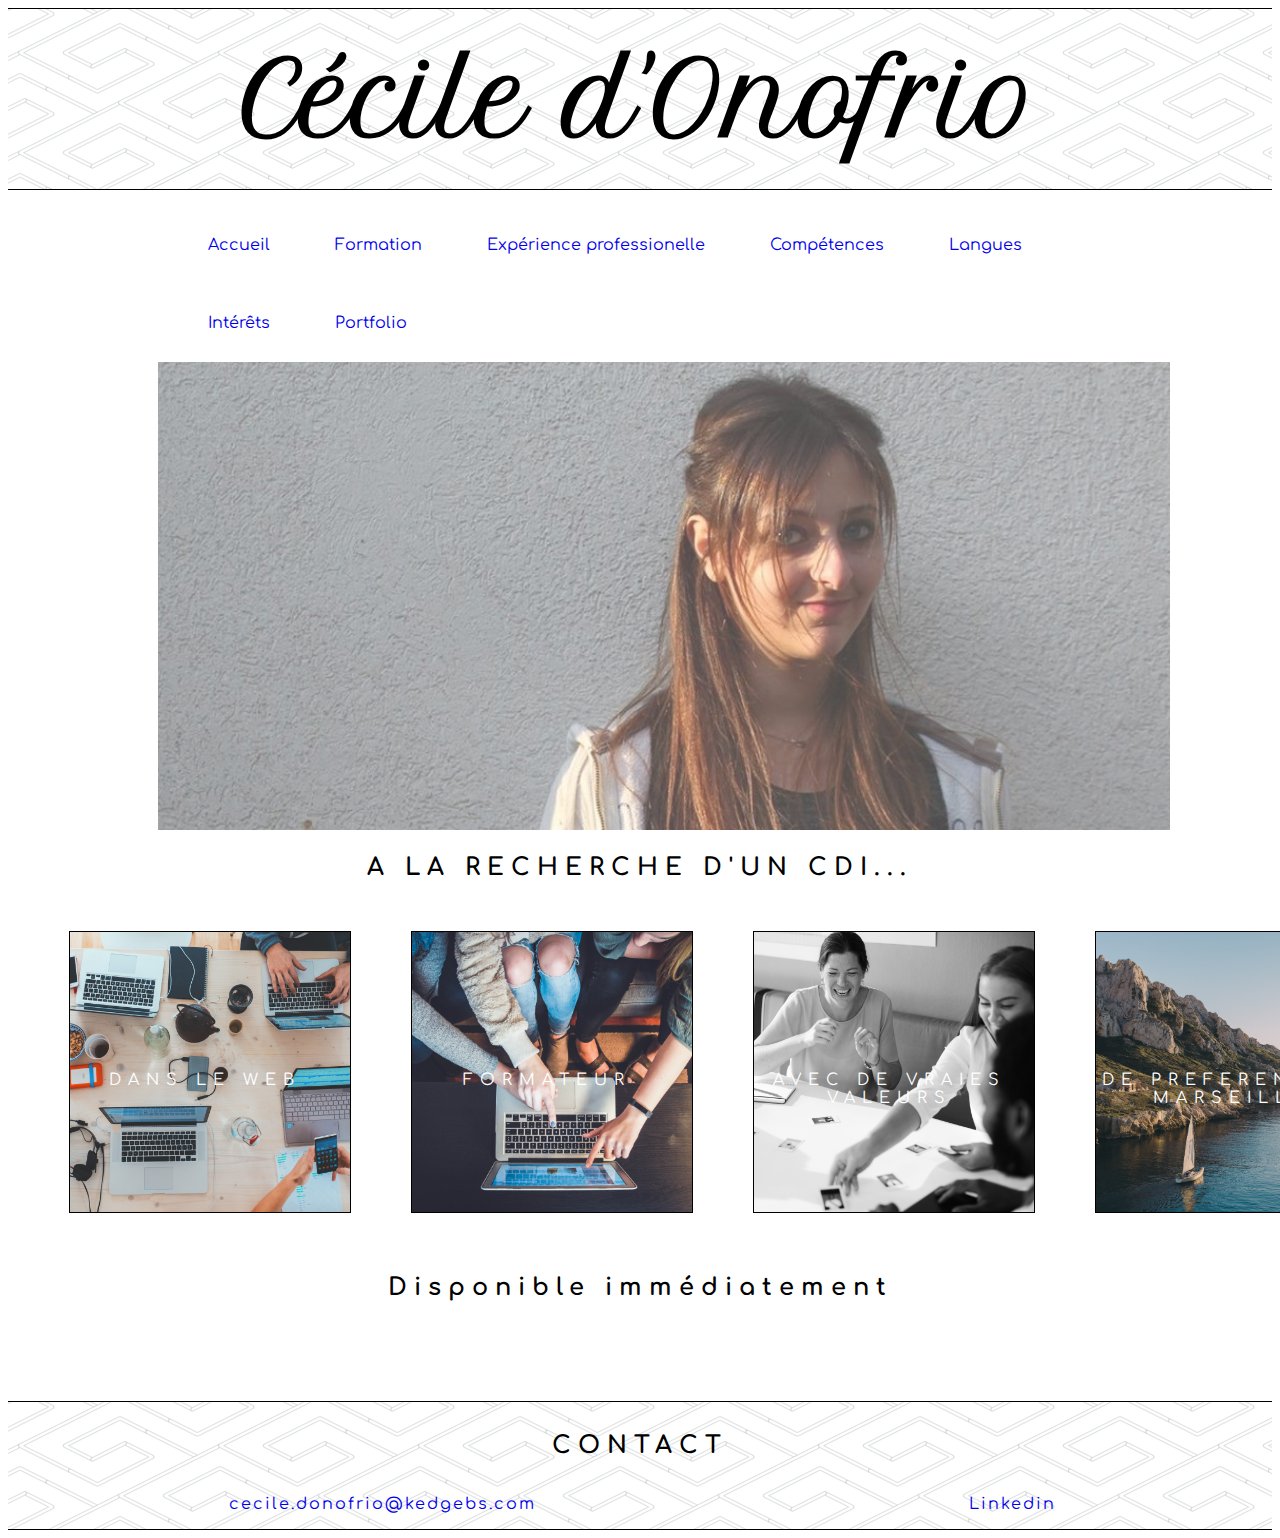
<file: index.html>
<!DOCTYPE html>
<html>
	<head>
		<title>Cécile d'Onofrio</title>
		<meta charset="utf-8">
		
		<link href="https://fonts.googleapis.com/css?family=Comfortaa|Pacifico|Petit+Formal+Script" rel="stylesheet">
		<link rel="stylesheet" href="https://use.fontawesome.com/releases/v5.5.0/css/all.css" integrity="sha384-B4dIYHKNBt8Bc12p+WXckhzcICo0wtJAoU8YZTY5qE0Id1GSseTk6S+L3BlXeVIU" crossorigin="anonymous">

		<link rel="stylesheet" type="text/css" href="style.css">

	</head>

<body>
<div class = "header">
	

	<h1>Cécile d'Onofrio</h1>

</div>

<div class= "onglets">

<ul>
	<li><a href="index.html" "">Accueil</a></li>
	<li><a href="formation.html" "">Formation</a></li>
	<li><a href="experience.html">Expérience professionelle</a></li>
	<li><a href="competences.html">Compétences</a></li>
	<li><a href="langues.html">Langues</a></li>
	<li><a href="interets.html">Intérêts</a></li>
	<li><a href="portfolio.html" title="">Portfolio</a></li>
</ul>

</div>

<img src="images/photo4.jpg" class="photo" alt="Cécile D'onofrio">

<div class="txt">

<h2>A LA RECHERCHE D'UN CDI...</h2>
</div>

<div class ="carre">


			<div class="row" id="box-search">
    <div class="thumbnail text-center">
        <img src="images/web.jpg" alt="" class="img-responsive">
        <div class="caption">
            <p>DANS LE WEB</p>
        </div>
    </div>
</div>	

<div class="row" id="box-search">
    <div class="thumbnail text-center">
        <img src="images/formateur.jpg" alt="" class="img-responsive">
        <div class="caption">
            <p>FORMATEUR</p>
        </div>
    </div>
</div>	

<div class="row" id="box-search">
    <div class="thumbnail text-center">
        <img src="images/values.jpg" alt="" class="img-responsive">
        <div class="caption">
            <p>AVEC DE VRAIES VALEURS</p>
        </div>
    </div>
</div>	

<div class="row" id="box-search">
    <div class="thumbnail text-center">
        <img src="images/marseille.jpg" alt="" class="img-responsive">
        <div class="caption">
            <p>DE PREFERENCE A MARSEILLE</p>
        </div>
    </div>
</div>	
			
		
</div>

<h2 id="disponible">Disponible immédiatement</h2>
<!-- 
<hr size= "2" width="50%" color="black"> -->

<div class="footer">
	
	<h2 id="contact">CONTACT</h2>

	<div class="contacts">

		<p id="email"><i class="far fa-envelope"></i><a href="mailto:cecile.donofrio@kedgebs.com" "email">cecile.donofrio@kedgebs.com</a></p>
		<p id="email"><i class="fab fa-linkedin"></i><a href="https://www.linkedin.com/in/cecile-donofrio/" "email">Linkedin</a></p>
	</div>
</div>

</html>
</body>
</file>
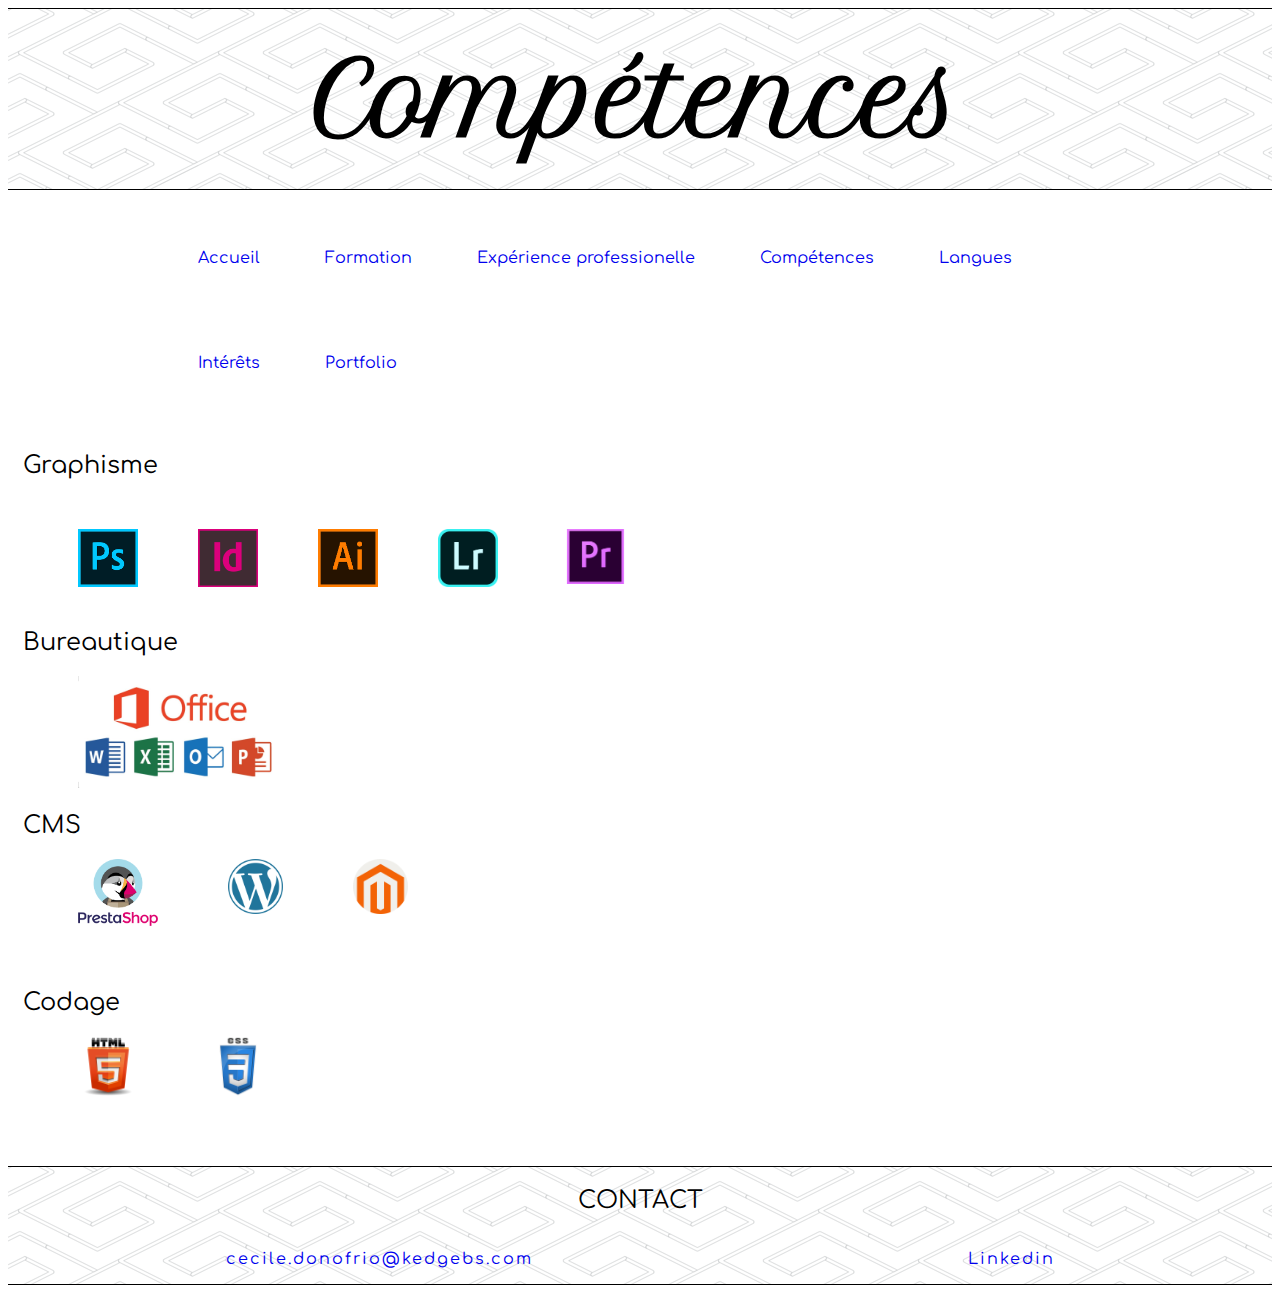
<file: competences.html>
<!DOCTYPE html>
<html>
	<head>
		<title>Cécile d'Onofrio</title>
		<meta charset="utf-8">
		
		<link href="https://fonts.googleapis.com/css?family=Comfortaa|Pacifico|Petit+Formal+Script" rel="stylesheet">
		<link rel="stylesheet" href="https://use.fontawesome.com/releases/v5.5.0/css/all.css" integrity="sha384-B4dIYHKNBt8Bc12p+WXckhzcICo0wtJAoU8YZTY5qE0Id1GSseTk6S+L3BlXeVIU" crossorigin="anonymous">
	

		<link rel="stylesheet" type="text/css" href="formation.css">
		<link rel="stylesheet" type="text/css" href="competences.css">

	</head>

<body>
<div class = "header">
	

	<h1>Compétences</h1>

</div>

<div class= "onglets">

<ul>
	<li><a href="index.html" "">Accueil</a></li>
	<li><a href="formation.html" "">Formation</a></li>
	<li><a href="experience.html">Expérience professionelle</a></li>
	<li><a href="competences.html">Compétences</a></li>
	<li><a href="langues.html">Langues</a></li>
	<li><a href="interets.html">Intérêts</a></li>
	<li><a href="portfolio.html" title="">Portfolio</a></li>
</ul>

</div>

<div class = "outils">
<h2>Graphisme</h2>
</div>

<div class= "graphisme">


<ul>
	
	<li><img src="images/logo PS.png" alt=""></li>

		
	<li><img src="images/logo indesign.png" alt=""></li>

	<li><img src="images/illustrator.png" alt=""></li>

	<li><img src="images/lightroom logo.png" alt=""></li>

	<li><img src="images/logo pr.png" id= "premiere" alt=""></li>

</ul>

</div>
<div class = "outils">
				
<h2>Bureautique</h2>
</div>

<div class= "bureautique">

<img src="images/office logo.jpg" id= "office" alt="">


</div>

<div class = "outils">
<h2>CMS</h2>
</div>


<div class= "cms">

<li><img src="images/Prestashop-logo.png" id= "prestashop" alt=""></li>
<li><img src="images/wordpress.png" id= "wordpress" alt=""></li>
<li><img src="images/magento.png" id= "magento" alt=""></li>


</div>

<div class = "outils">
<h2 class= "code-titre">Codage</h2>
	
</div>

<div class= "code">

<li><img src="images/HTML5.png" id= "html" alt=""></li>
<li><img src="images/CSS.png" id= "css" alt=""></li>


</div>
</div>

<div class="footer">
	
	<h2 id="contact">CONTACT</h2>

	<div class="contacts">

		<p id="email"><i class="far fa-envelope"></i><a href="mailto:cecile.donofrio@kedgebs.com" "email">cecile.donofrio@kedgebs.com</a></p>
		<p id="email"><i class="fab fa-linkedin"></i><a href="https://www.linkedin.com/in/cecile-donofrio/" "email">Linkedin</a></p>
	</div>
</div>




</body>

</html>
</file>
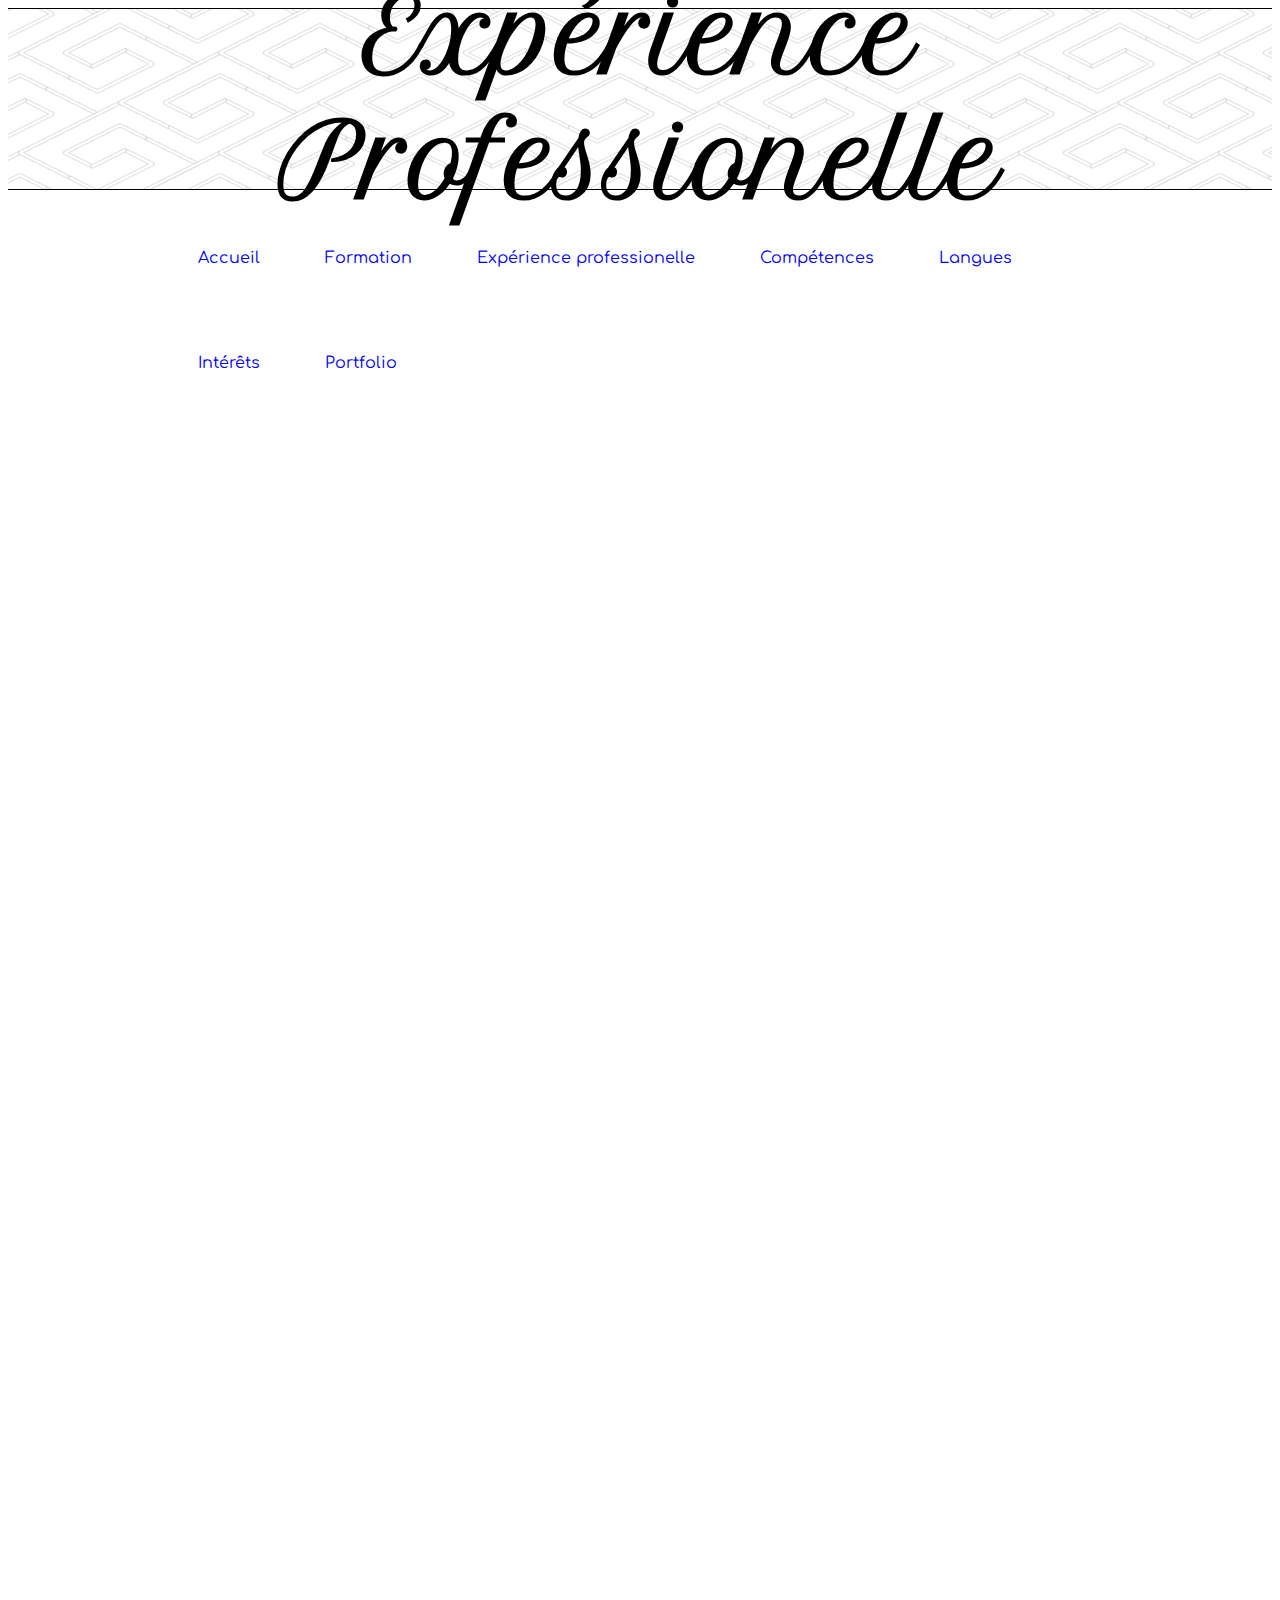
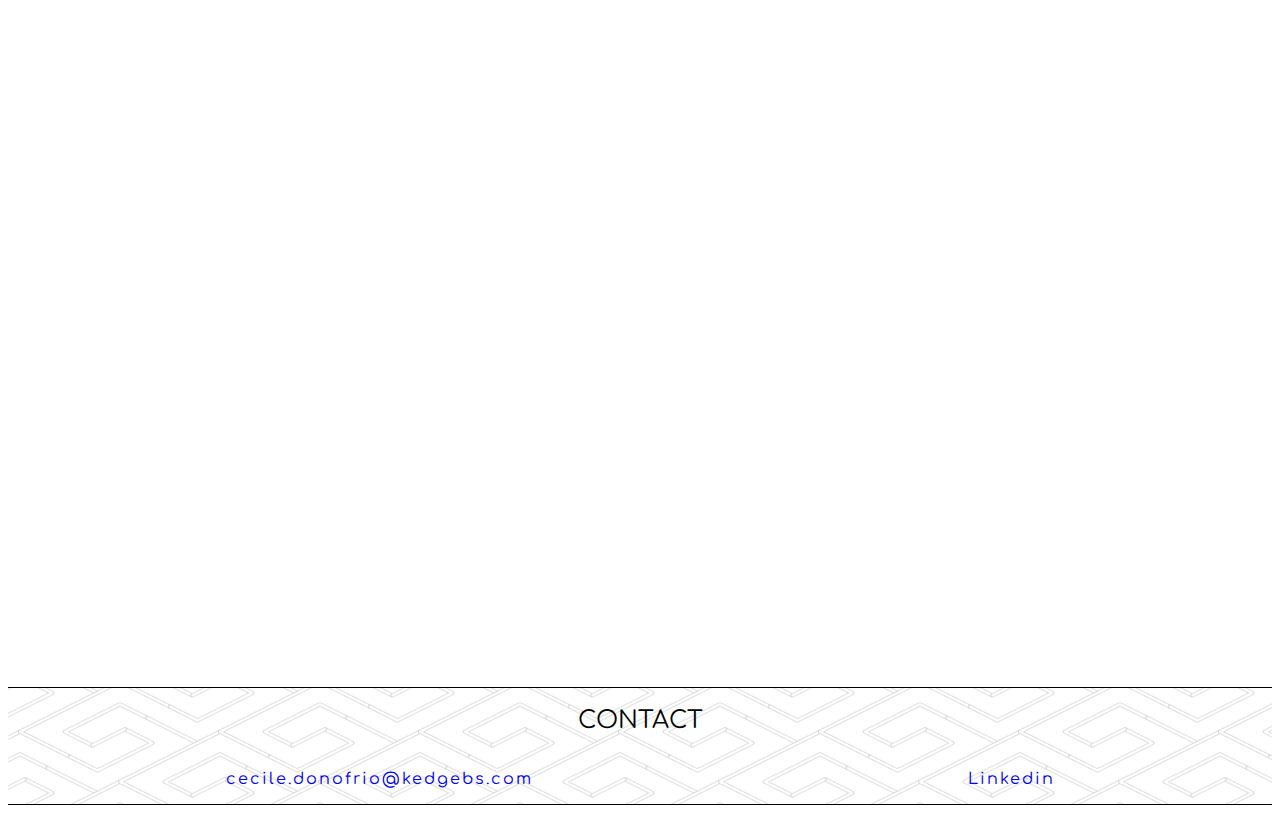
<file: experience.html>
<!DOCTYPE html>
<html>
	<head>
		<title>Cécile d'Onofrio</title>
		<meta charset="utf-8">
		
		<link href="https://fonts.googleapis.com/css?family=Comfortaa|Pacifico|Petit+Formal+Script" rel="stylesheet">
		<link rel="stylesheet" href="https://use.fontawesome.com/releases/v5.5.0/css/all.css" integrity="sha384-B4dIYHKNBt8Bc12p+WXckhzcICo0wtJAoU8YZTY5qE0Id1GSseTk6S+L3BlXeVIU" crossorigin="anonymous">
	

		<link rel="stylesheet" type="text/css" href="formation.css">

	</head>

<body>
<div class = "header">
	

	<h1>Expérience Professionelle</h1>

</div>

<div class= "onglets">

<ul>
	<li><a href="index.html" "">Accueil</a></li>
	<li><a href="formation.html" "">Formation</a></li>
	<li><a href="experience.html">Expérience professionelle</a></li>
	<li><a href="competences.html">Compétences</a></li>
	<li><a href="langues.html">Langues</a></li>
	<li><a href="interets.html">Intérêts</a></li>
	<li><a href="portfolio.html" title="">Portfolio</a></li>
</ul>

</div>

<div class = "formation">
	
<!-- 
<hr style="width:0.5px;height:1500px;"/>
<hr style="width:0.5px;height:1500px;margin-left:0px;margin-right:500px;"/> -->



<div class ="cesemed">

<ul>

	<li>

<h2>Novembre 2019 - Février 2020 : Stage Communication et Marketing Digital à Vitrolles</h2><img id="feeder" src="images/feeder.png" alt="Feeder">
	</li>


<ul>
	
	<li><p>Création de supports de communication</p></li>

		
	<li><p>Amélioration de l'UX/UI du nouveau site feeder.fr</p></li>

	<li><p>Mise à jour du contenu du nouveau site feeder.fr</p></li>

	<li><p>Stratégie marketing</p></li>

	<li><p>Stratégie commerciale</p></li>

	

</ul>
	
<ul>

	<li>

<h2>Avril 2019 - Octobre 2019 : Stage Assistante Produit à La Penne-sur-Huveaune</h2><img id="planetcards" src="images/planet-cards.png" alt="Planet Cards">
	</li>


<ul>
	
	<li><p>Analyse des ventes</p></li>

		
	<li><p>Veille concurrentielle</p></li>

	<li><p>Développement de nouveaux produits</p></li>

	<li><p>Stratégie marketing</p></li>

	<li><p>Stratégie opérationnelle</p></li>

	<li><p>Stratégie commerciale</p></li>

	<li><p>Gestion de projets</p></li>



	

</ul>
	
	
	<li>

<h2>Janvier 2018 - Juin 2018 : Stage web-rédactrice à Barcelone</h2><img id="evothink" src="images/evothink.png" alt="Evothink Media"><img id="spain" src="images/spain.png" alt="Espagne"> 
	</li>
	

<ul>
	
	<li><p>Rédaction d'articles</p></li>

		
	<li><p>Rédaction de scripts vidéo</li>

	<li><p>Gestion du trafic</p></li>


	</div>
	

</ul>

<div class ="master">
	

	<li>
<h2 >Janvier 2015 - Juillet 2016 : Stage assistante chef de produit en e-commerce à Paris</h2> <img id="oncovia" src="images/oncovia.jpg" alt="Oncovia"><img id="paris" src="images/paris.png" alt="Tour Eiffel">
</li>


	<ul>
		<li>Rédaction de fiches produits</li>
		<li>Gestions des stocks</li>
		<li>Amélioration du site web</li>
		<li>Commandes fournisseurs</li>
		<li>Relation client</li>
	</ul>

</li>
</ul>
</div>


</div>
<div class="footer">
	
	<h2 id="contact">CONTACT</h2>

	<div class="contacts">

		<p id="email"><i class="far fa-envelope"></i><a href="mailto:cecile.donofrio@kedgebs.com" "email">cecile.donofrio@kedgebs.com</a></p>
		<p id="email"><i class="fab fa-linkedin"></i><a href="https://www.linkedin.com/in/cecile-donofrio/" "email">Linkedin</a></p>
	</div>
</div>


</html>



</body>
</file>
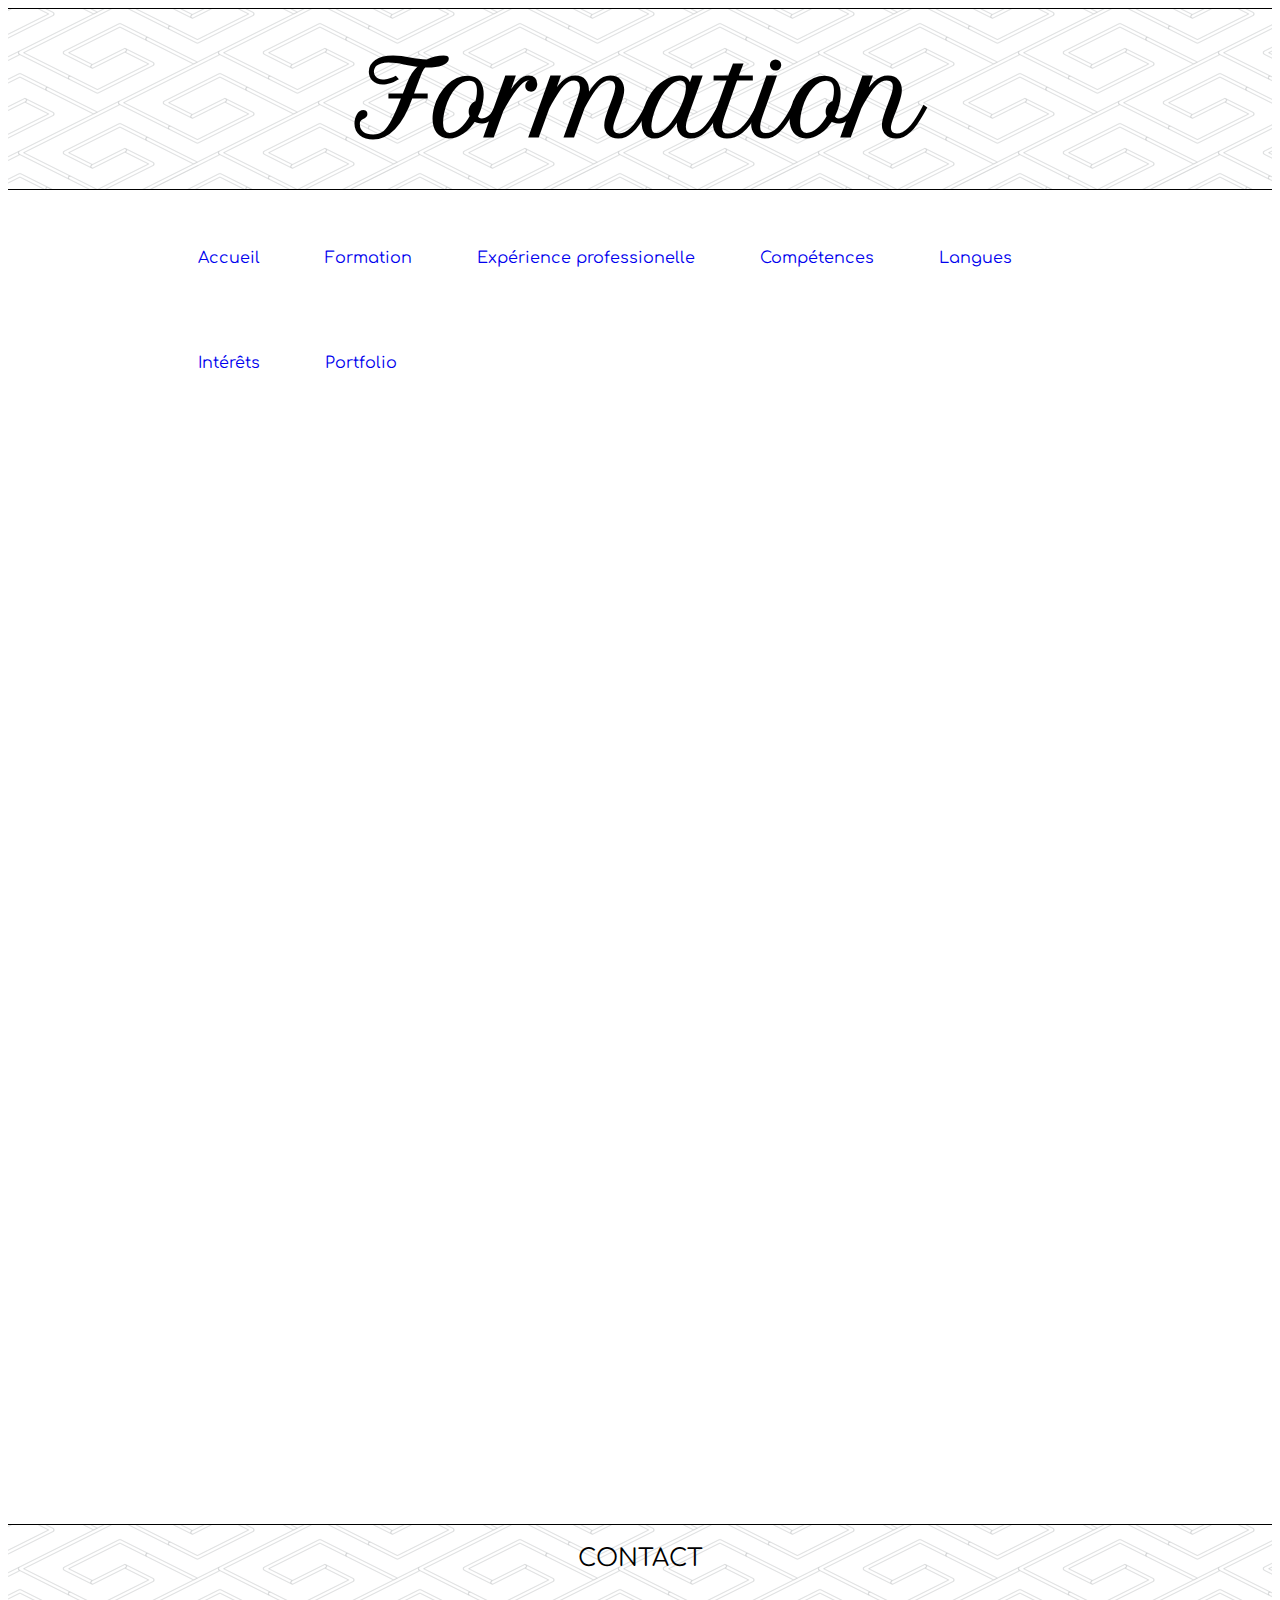
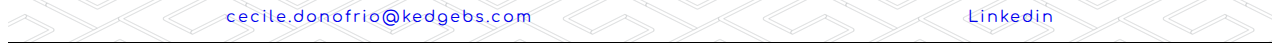
<file: formation.html>
<!DOCTYPE html>
<html>
	<head>
		<title>Cécile d'Onofrio</title>
		<meta charset="utf-8">
		
		<link href="https://fonts.googleapis.com/css?family=Comfortaa|Pacifico|Petit+Formal+Script" rel="stylesheet">
		<link rel="stylesheet" href="https://use.fontawesome.com/releases/v5.5.0/css/all.css" integrity="sha384-B4dIYHKNBt8Bc12p+WXckhzcICo0wtJAoU8YZTY5qE0Id1GSseTk6S+L3BlXeVIU" crossorigin="anonymous">
	

		<link rel="stylesheet" type="text/css" href="formation.css">

	</head>

<body>
<div class = "header">
	

	<h1>Formation</h1>

</div>

<div class= "onglets">

<ul>
	<li><a href="index.html" "">Accueil</a></li>
	<li><a href="formation.html">Formation</a></li>
	<li><a href="experience.html">Expérience professionelle</a></li>
	<li><a href="competences.html">Compétences</a></li>
	<li><a href="langues.html">Langues</a></li>
	<li><a href="interets.html">Intérêts</a></li>
	<li><a href="portfolio.html" title="">Portfolio</a></li>
</ul>

</div>

<div class = "formation">
	

<div class ="master">
	

	<li><h2 >Octobre 2018 - Octobre 2019 : MsC Digital Marketing and Sales à Kedge Business School Marseille</h2> <img id="kedge" src="images/kedge.jpg" alt="Kedge Business School"></li>

	<ul>
		<li>Gestions de projets</li>
		<li>Projets de consulting avec des entreprises</li>
		<li>Cours de création graphique</li>
		<li>Cours de code <i class="fab fa-html5"></i><i class="fab fa-css3-alt"></i>
			<li><p>Stage de six mois à La Penne-sur-Huveaune (région marseillaise)</p><img id="planetcards" src="images/planet-cards.png" alt="Planet Cards"></li>
	</ul>


</div>

<div class ="cesemed">
	
<ul>
	<li>

		<h2>Septembre 2014 - Juin 2018 : International BBA à Kedge Business School Marseille</h2> <img id="kedge" src="images/kedge.jpg" alt="Kedge Business School">
	</li>

<ul>
	
	<li><p>Cours de gestion pendant 1 an et demi</p></li>

	<div class="paris">
		
	<li><p>Stage de six mois à Paris</p><img id="oncovia" src="images/oncovia.jpg" alt="Oncovia"><img id="paris" src="images/paris.png" alt="Tour Eiffel"> </li>

	</div>
	<li><p>2 ans à l'étranger :</p></li>


		<ul>

			<div class ="australie">
				
			
			<li><p>Juillet 2016 - Juin 2017 : 1 an d'échange en Australie : University of South Australia</p> <img id="unisa" src="images/unisa.png" alt="University of South Australia"><img id="australie" src="images/australia.png" alt="Australie"></li>

			</div>

			<div class="danemark">
				
			
			<li><p>Septembre 2017 - Décembre 2017 : 1 semestre d'échange au Danemark : Southern Denmark University</p><img id="sdu" src="images/sdu.png" alt="Southern Denmark University"> <img id="danemark" src="images/danemark.png" alt="Danemark"></li>

			</div>

			<div class ="espagne">
				
	
			<li><p>Janvier 2018 - Juin 2018 : Stage de six mois à Barcelone, Espagne</p><img id="evothink" src="images/evothink.png" alt="Evothink Media"><img id="spain" src="images/spain.png" alt="Espagne"></li>

			</div>
		</ul>

</ul>
</div>



</div>
<div class="footer">
	
	<h2 id="contact">CONTACT</h2>

	<div class="contacts">

		<p id="email"><i class="far fa-envelope"></i><a href="mailto:cecile.donofrio@kedgebs.com" "email">cecile.donofrio@kedgebs.com</a></p>
		<p id="email"><i class="fab fa-linkedin"></i><a href="https://www.linkedin.com/in/cecile-donofrio/" "email">Linkedin</a></p>
	</div>
</div>






</body>
</file>
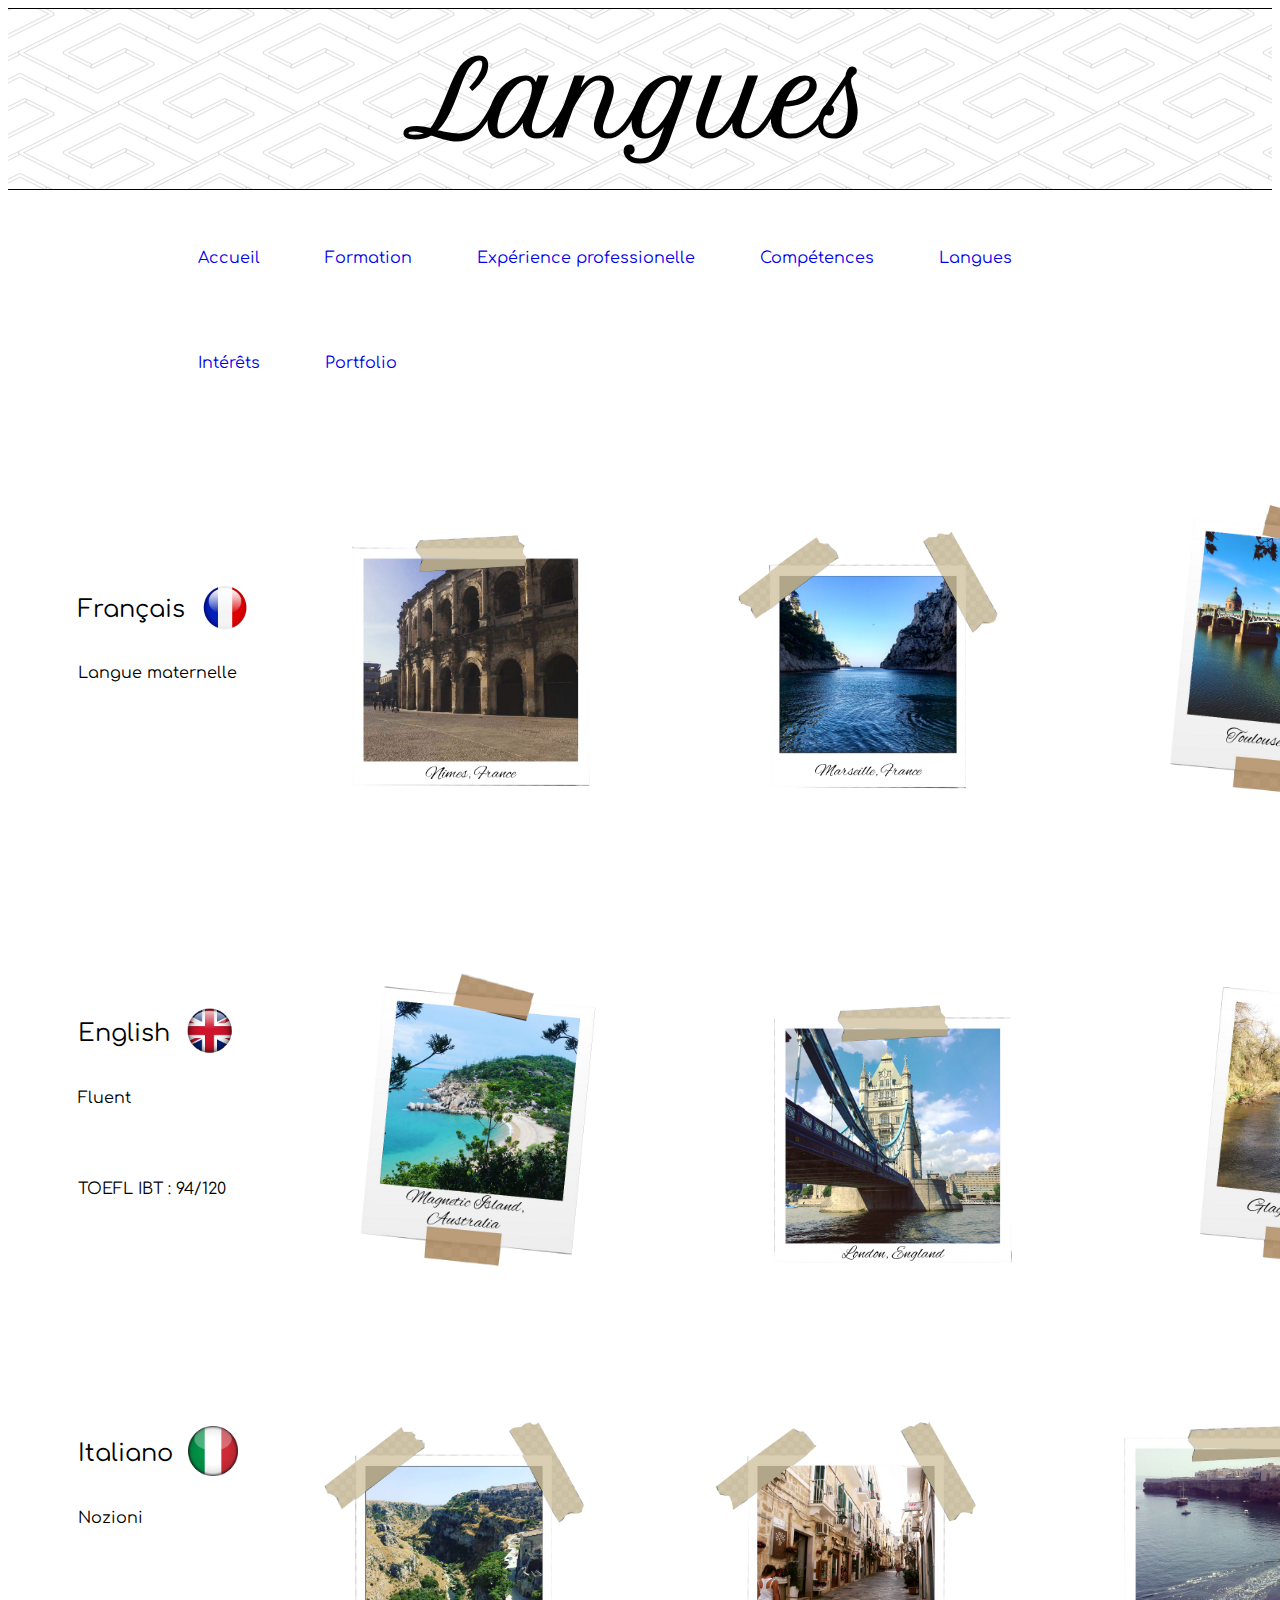
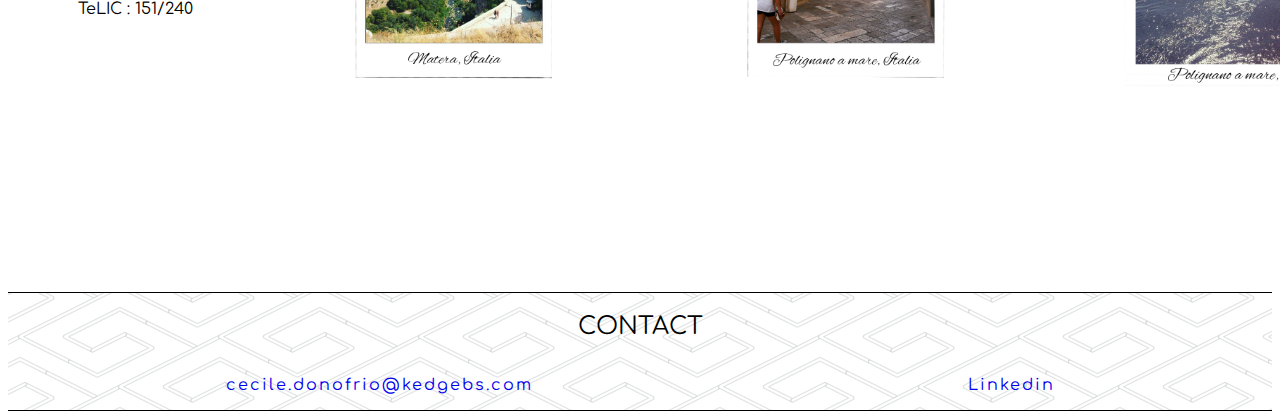
<file: langues.html>
<!DOCTYPE html>
<html>
	<head>
		<title>Cécile d'Onofrio</title>
		<meta charset="utf-8">
		
		<link href="https://fonts.googleapis.com/css?family=Comfortaa|Pacifico|Petit+Formal+Script" rel="stylesheet">
		<link rel="stylesheet" href="https://use.fontawesome.com/releases/v5.5.0/css/all.css" integrity="sha384-B4dIYHKNBt8Bc12p+WXckhzcICo0wtJAoU8YZTY5qE0Id1GSseTk6S+L3BlXeVIU" crossorigin="anonymous">

		<link rel="stylesheet" type="text/css" href="formation.css">

	</head>

<body>

<div class = "header">
	

	<h1>Langues</h1>

</div>

<div class= "onglets">

<ul>
	<li><a href="index.html" "">Accueil</a></li>
	<li><a href="formation.html" "">Formation</a></li>
	<li><a href="experience.html">Expérience professionelle</a></li>
	<li><a href="competences.html">Compétences</a></li>
	<li><a href="langues.html">Langues</a></li>
	<li><a href="interets.html">Intérêts</a></li>
	<li><a href="portfolio.html" title="">Portfolio</a></li>
</ul>

</div>

<div class = "langues">
	
<!-- 	<img id="map" src="images/map.jpg" alt=""> -->


	<div class = "francais">

	

								
		<li><h2>Français <img src="images/francais.png" alt=""> </h2>
			
			<p>Langue maternelle </p></li>
				
			
			<img  id="pola" src="images/pola 7.png"  alt="">
			<img id="pola" src="images/pola4.png" alt="">
			<img id = "small" src="images/pola1.png" alt="">


	</div>

		<div class = "anglais">
			<div class = "txt">
				
			
		<li><h2>English <img src="images/anglais.png" alt=""></h2>
			<p>Fluent </p>
			<p>TOEFL IBT : 94/120</p></li>
			</div>
			<img id="small" src="images/pola10.png" alt="">
			<img id = "pola" src="images/pola 8.png" alt="">
			<img id = "small" src="images/pola3.png" alt="">
		</div>
			

		<div class = "italien">
		<li><h2>Italiano <img src="images/italien.png" alt=""></h2>
			
				<p>Nozioni</p>
				<p>TeLIC : 151/240</p></li>


				<img id="pola" src="images/pola5.png" alt="">
				<img  id="pola"src="images/pola6.png" alt="">
				<img  id="pola"src="images/pola 9.png" alt="">
		
		</div>

</div>



<div class="footer">
	
	<h2 id="contact">CONTACT</h2>

	<div class="contacts">

		<p id="email"><i class="far fa-envelope"></i><a href="mailto:cecile.donofrio@kedgebs.com" "email">cecile.donofrio@kedgebs.com</a></p>
		<p id="email"><i class="fab fa-linkedin"></i><a href="https://www.linkedin.com/in/cecile-donofrio/" "email">Linkedin</a></p>
	</div>
</div>

</body>

</html>
</file>
<file: style.css>
h2{

	font-family: 'Comfortaa', cursive;
	letter-spacing: 7px;
	text-align: center;
	font-size: bolder;

}


h1{
	font-family: 'Petit Formal Script', cursive;
	text-align: center;
	font-size:100px;

}

.caption p{

	display: flex;
	padding-left: 50px;
	justify-content: space-around;
	font-family: 'Comfortaa', cursive;
	letter-spacing: 7px;
	color:white;
}

li {
	list-style: none;
	font-family: 'Comfortaa', cursive;
	float:left;
	padding-bottom: 30px;
	padding-top: 30px;
	padding-right: 65px;
}

ul{

	padding-left:80px;
	padding-right: 0px;

}

.onglets{
	margin-left:120px;
  	margin-right: 100px;

}



.photo{
	width: 80%;
	height:auto;
	opacity: 0.7;
	 	padding-left:150.325px;
  	padding-right: 150.325px;

}



.carre{

	padding-left: 1px;
	padding-top: 1px;
	padding-bottom: 1px;
	padding-right: 1px;
	margin-left: 0px;
	margin-top: 10px;
	margin-bottom: 30px;
	display:flex;
	align-items: center;
	text-align: center;
 	vertical-align: top;

 
}
.carre img{
	border:1px solid black;
	width : 280px;
	height:280px;
	padding-left: 0px;
	margin-left: 0px;
	padding-right: 0px;
	display:flex;
	align-items: center;

}
.thumbnail {
    position: relative;
    display: flex;
	float:left;
	justify-content: space-between;
	padding-left: 60px;
	padding-bottom: 30px;
	padding-top: 30px;

}
.thumbnail:first-child:hover img {
	opacity:0.5;
}

li:hover img {
	opacity:0.5;
}
li img:hover, .thumbnail:first-child img:hover  {
	opacity:0.5;
}

li:hover {
	opacity:0.5;
}
li:hover, .onglets:first-child li:hover  {
	opacity:0.5;
}


.caption {
    position: absolute;
    top: 45%;
    left: 0;
    width: 100%;
}


#disponible{
	margin-bottom: 100px;
}

#contact{
	margin-top: 30px;


}


.far {

	padding-right: 5px;
	padding-top: 3px;
}

.contacts{
	display:flex;
	justify-content: space-around;
	color:black;
	letter-spacing: 2px;
	font-family: 'Comfortaa', cursive;


}

.footer, .header {
	border:1px solid black;
	max-width: 100%;
	border-left: none;
	border-right: none;
	background-image: url("images/pipes.png");

}

.header{

	height:180px;
	display:flex;
	align-items:center;
	justify-content: center;


}

a{
	text-decoration: none;

}
</file>
<file: formation.css>
h1{
	font-family: 'Petit Formal Script', cursive;
	text-align: center;
	font-size:100px;

}

h2, p, li{
	font-family: 'Comfortaa', cursive;
	font-weight: normal;
}

li{

	line-height: 45px;
	list-style: none;
}

.cesemed{   
    opacity:0;
    -moz-animation: anim 3s linear forwards 2s;
    -webkit-animation: anim 3s linear forwards 2s;
    -o-animation: anim 3s linear forwards 2s;
    -ms-animation: anim 3s linear forwards 2s;
    animation: anim 3s linear forwards 2s;

}

.master{
	opacity:0;
    -moz-animation: anim 0.5s linear forwards  0.1s;
    -webkit-animation: anim 0.5s linear forwards  0.1s;
    -o-animation: anim 0.5s linear forwards 0.1s;
    -ms-animation: anim 0.5s linear forwards   0.1s;
    animation: anim 0.5s linear forwards   0.1s;

}
@-moz-keyframes anim {
   0%  {opacity:0;}
   100% {opacity:1;}
}
@-webkit-keyframes anim {
   0%  {opacity:0;}
   100% {opacity:1;}
}
@-o-keyframes anim {
   0%  {opacity:0;}
   100% {opacity:1;}
}

@-ms-keyframes anim {
   0%  {opacity:0;}
   100% {opacity:1;}
}
@keyframes anim {
   0%  {opacity:0;}
   100% {opacity:1;}
}

.footer, .header {
	border:1px solid black;
	max-width: 100%;
	border-left: none;
	border-right: none;
	background-image: url("images/pipes.png");

}

.contacts, .bcn img{
	display:flex;
	justify-content: space-around;
	color:black;
	letter-spacing: 2px;
	font-family: 'Comfortaa', cursive;


}
#contact {
	display: flex;
	justify-content: center;
}

.header{

	height:180px;
	display:flex;
	align-items:center;
	justify-content: center;


}

 #unisa{

	width: 100px;
	height: auto;

}

 #kedge{
 	width: 160px;
 	height:auto;
 	padding-left: 0px;
 	padding-right: 0px;
 }

 #danemark, #sdu{

 	width:70px;
 	height: auto;
 	padding-left: 10px;
 }

 #paris {

  	width: 50px;
  	height:auto;
  	padding-left: 10px;

  }

  #oncovia, #australie{
  	width: 85px;
  	height: auto;
  	padding-left: 10px;
  }

  #evothink {

	width: 120px;
	height: auto;
	padding-left: 10px;
}

 #planetcards, #feeder, #planet {
	 
	 width: 150px;
	 height: auto;
	 padding-left: 10px;
	 
}

 #spain {

 	width:60px;
 	height: auto;
 	padding-left: 15px;
 }

.paris li, .espagne li, .australie li, .cesemed li, .master li, .danemark li, .cesemed img {

	display:flex;
	align-items: center;
}

.master {
	padding-left: 40px;
	padding-right: 0px;

}



.langues img {
height : 50px;
width:auto;
align-items: center;
padding-top: 20px;
}


.langues li{
	list-style: none;
}

.langues p{

	padding-left: 20px;
	padding-bottom: 30px;

}
.text{
	display: flex;
	align-content: flex-end;

}

.anglais, .italien, .francais {

	padding-left: 50px;

	padding-bottom: 50px;
		display:flex;
	align-items: center;
}

.italien h2, .francais h2, .anglais h2{

	display: flex;
	align-items: flex-end;
	padding-left: 20px;

}

.italien img, .francais img, .anglais img{
	padding-left: 15px;

}

.italien{

	padding-bottom: 200px;
}



#equitation {
margin-left: 450px;

}

#muscu {
	margin-top:100px;
}


.colonne1, .colonne2 {

	display:flex;
	align-items: center;
	justify-content: space-between;
}

#musique{

	padding-left: 130px;
}

#danse{

	padding-right: 130px;
}

#livres{

	padding-left: 600px;
}
a{

		list-style: none;
		text-decoration:none;

}

.colonne1 h2{
		font-family: 'Petit Formal Script', cursive;
		letter-spacing: 7px;
		font-size: 60px;
}


#voyage{
	font-family: 'Petit Formal Script', cursive;
		letter-spacing: 7px;
		font-size: 60px;
}

.portfolio img {
	width: 450px;
	height: auto;
	padding-left: 40px;


}

	.portfolio img:hover, .portfolio:first-child img:hover  {
	opacity:1;
	 transform: scale(1.4);
}

.onglets li:hover, .onglets:first-child li:hover  {
	opacity:0.5;
}

.onglets{
	margin-left:150px;
  	margin-right: 150px;
  	display:flex;
	align-items: center;
 
}

.onglets li {

	list-style: none;
	font-family: 'Comfortaa', cursive;
	float:left;
	padding-bottom: 30px;
	padding-top: 30px;
	padding-right: 65px;
	text-decoration: none;


}




#pola {

	height: 300px;
	padding-left: 40px;
}

#small {

	height: 400px;
	padding-left: 40px;
}
</file>
<file: competences.css>
.graphisme img{

	width: 60px;
	height: auto;

	float: left;
	padding: 30px;
}

.graphisme li {

	list-style: none;
}


#premiere {

	height: 55px;
	width: auto;
}

.graphisme {

	margin-bottom: 150px;
}

#office {

	width: 200px;
	height:auto;
	padding-left: 70px;
}

.cms img{

	width: 60px;
	height: auto;
	float: left;
	padding-left: 70px;

}

.cms li{

	list-style: none;
}

#prestashop{

	width: 80px;
	height: auto;
}

#wordpress, #magento{

	width: 55px;
	height: auto;
}

.code img {
	width: 60px;
	height: auto;
	float: left;
	padding-left: 70px;

}

.code li{

	list-style: none;
}

.code-titre {

	margin-top: 150px;
}

.code {

	margin-bottom:150px;
}

.outils {

	padding-left: 15px;
}
</file>
